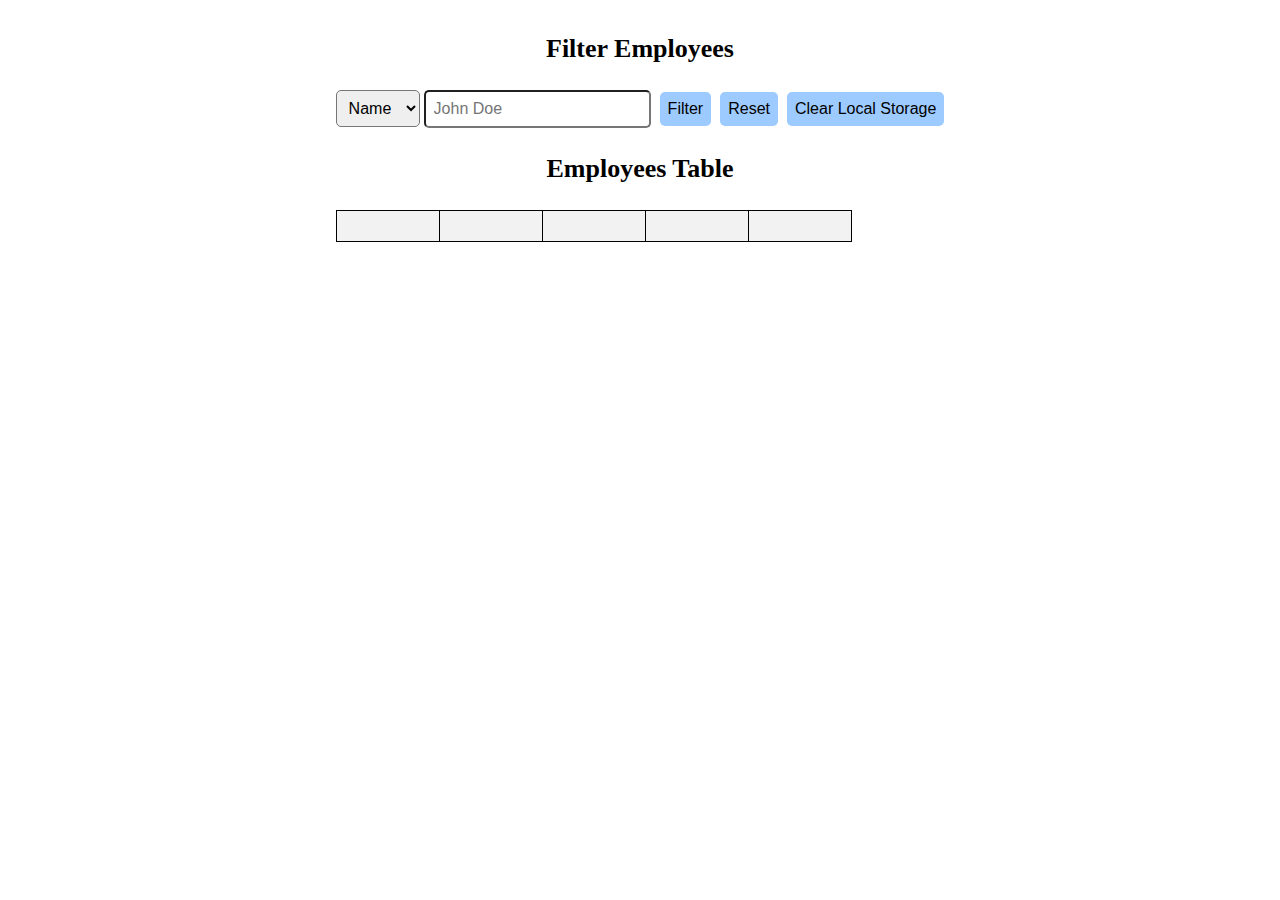
<file: firebase/index.html>
<!DOCTYPE html>
<html lang="en">
  <head>
    <meta charset="UTF-8" />
    <meta name="viewport" content="width=device-width, initial-scale=1.0" />
    <link rel="stylesheet" href="index.css" />
    <title>Practise EV</title>
  </head>
  <body>
    <div class="parent-Container">
    <div class="container">
      <h3>Filter Employees</h3>

      <select id="filterSelect" value="name">
        <option>Name</option>
        <option>Age</option>
        <option>Email</option>
        <option>Salary</option>
      </select>
      <input type="text" id="filterInput" placeholder="John Doe" />
      <button id="filter">Filter</button>
      <button id="reset">Reset</button>
      <button id="clearLocal">Clear Local Storage</button>
      <span id="savingData"></span>
      <span id="restoreData"></span>
      <h3>Employees Table</h3>
      <table>
        <thead id="tableHead"></thead>
        <tbody id="tableBody"></tbody>
        <tfoot>
          <tr>
            <td></td>
            <td></td>
            <td id="ageDetails"></td>
            <td></td>
            <td id="salaryDetails"></td>
          </tr>
        </tfoot>
      </table>
    </div>
    </div>
    <script src="index.js"></script>
  </body>
</html>
</file>
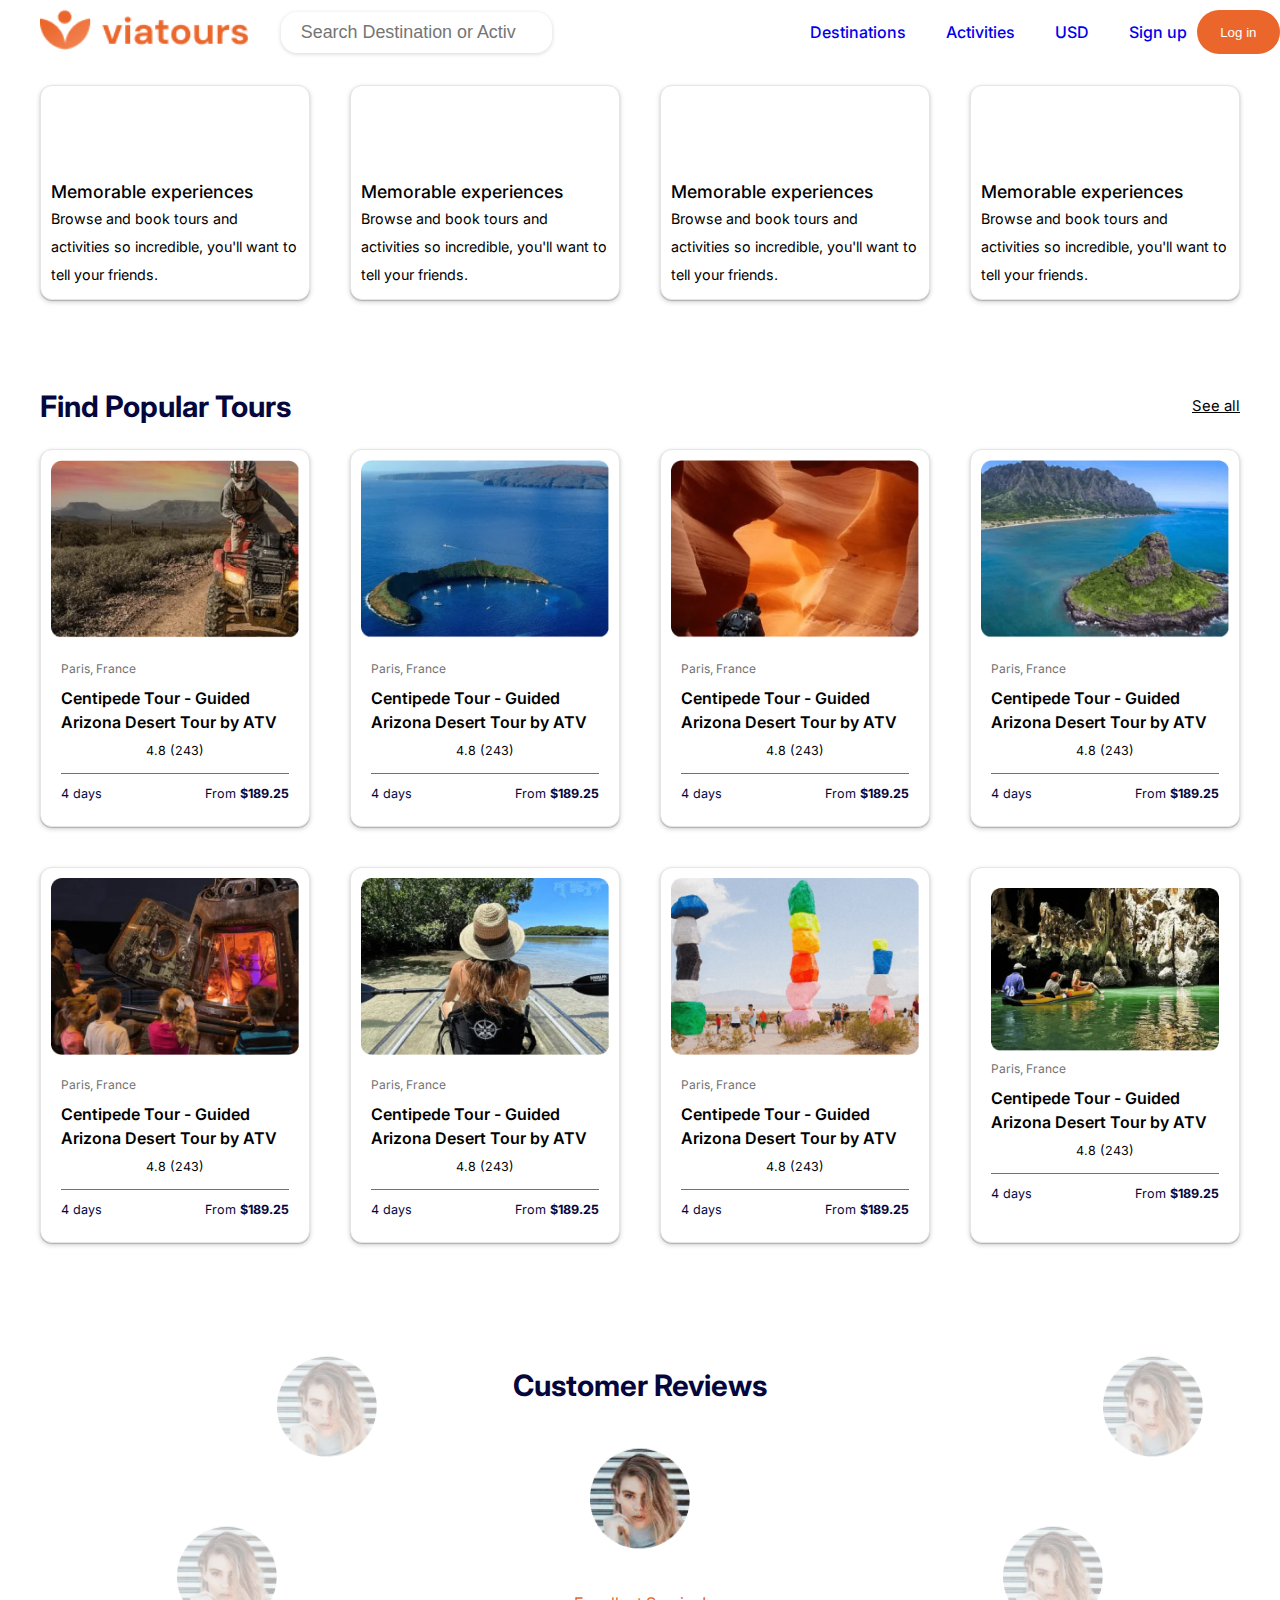
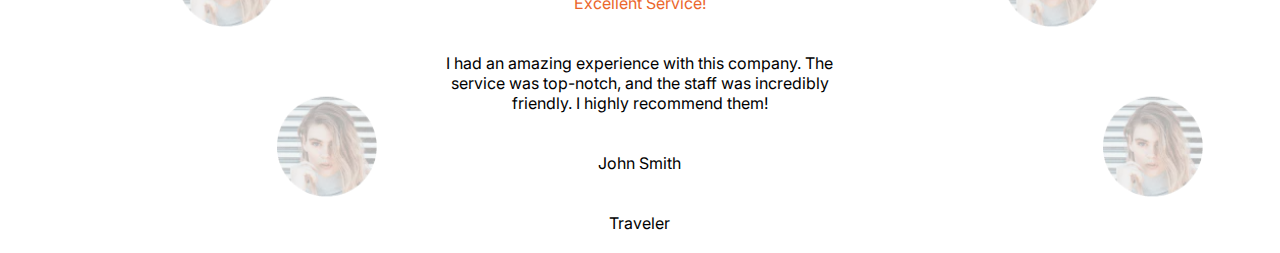
<file: Viatours/index.html>
<!DOCTYPE html>
<html lang="en">

<head>
  <meta charset="UTF-8">
  <meta name="viewport" content="width=device-width, initial-scale=1.0">
  <link rel="stylesheet" href="style.css">
  <title>Find The Tours</title>
</head>

<body>
  <!-- Navbar -->
  <nav class="navbar">
    <div class="nav-left">
      <div class="logo">
        <img src="img/viatours.png" alt="Logo">
      </div>
      <input type="search" placeholder="Search Destination or Activities">
    </div>

    <div class="nav-right">
      <ul class="nav-options">
        <li><a href="#">Destinations</a></li>
        <li><a href="#">Activities</a></li>
        <li><a href="#">USD</a></li>
        <li><a href="#">Sign up</a></li>
        <button class="btn">Log in</button>
      </ul>
    </div>
  </nav>

  <!-- choose Tourz -->
  <p class="heading2">Why choose Tourz</p>
  <div class="tours">
    <div class="card">
      <i class="fa-solid fa-ticket"></i>
      <p class="heading3">Memorable experiences</p>
      <p class="txt1">Browse and book tours and activities so incredible, you'll want to tell your friends.</p>
    </div>
    <div class="card">
      <i class="fa-regular fa-gem"></i>
      <p class="heading3">Memorable experiences</p>
      <p class="txt1">Browse and book tours and activities so incredible, you'll want to tell your friends.</p>
    </div>
    <div class="card">
      <i class="fa-solid fa-award"></i>
      <p class="heading3">Memorable experiences</p>
      <p class="txt1">Browse and book tours and activities so incredible, you'll want to tell your friends.</p>
    </div>
    <div class="card">
      <i class="fa-solid fa-ticket"></i>
      <p class="heading3">Memorable experiences</p>
      <p class="txt1">Browse and book tours and activities so incredible, you'll want to tell your friends.</p>
    </div>
  </div>


  <!-- Populor Tours -->
  <div class="head">
    <p class="heading1">Find Popular Tours</p>
    <p class="txt">See all</p>
  </div>
  <div class="tours">

    <div class="card">
      <img width="100%" src="./img/div.tourCard__image.png" alt="">
      <div class="card_info">
        <p class="location">Paris, France</p>
        <p class="card_title">Centipede Tour - Guided Arizona
          Desert Tour by ATV</p>
        <p class="rating">4.8 (243)</p>
        <div class="plan">
          <p>4 days</p>
          <p>From <span>$189.25</span></p>
        </div>
      </div>
    </div>

    <div class="card">
      <img width="100%" src="./img/div.tourCard__image-1.png" alt="">
      <div class="card_info">
        <p class="location">Paris, France</p>
        <p class="card_title">Centipede Tour - Guided Arizona
          Desert Tour by ATV</p>
        <p class="rating">4.8 (243)</p>
        <div class="plan">
          <p>4 days</p>
          <p>From <span>$189.25</span></p>
        </div>
      </div>
    </div>

    <div class="card">
      <img width="100%" src="./img/div.tourCard__image-2.png" alt="">
      <div class="card_info">
        <p class="location">Paris, France</p>
        <p class="card_title">Centipede Tour - Guided Arizona
          Desert Tour by ATV</p>
        <p class="rating">4.8 (243)</p>
        <div class="plan">
          <p>4 days</p>
          <p>From <span>$189.25</span></p>
        </div>
      </div>
    </div>

    <div class="card">
      <img width="100%" src="./img/image-15.png" alt="">
      <div class="card_info">
        <p class="location">Paris, France</p>
        <p class="card_title">Centipede Tour - Guided Arizona
          Desert Tour by ATV</p>
        <p class="rating">4.8 (243)</p>
        <div class="plan">
          <p>4 days</p>
          <p>From <span>$189.25</span></p>
        </div>
      </div>
    </div>

    <div class="card">
      <img width="100%" src="./img/image-9.png" alt="">
      <div class="card_info">
        <p class="location">Paris, France</p>
        <p class="card_title">Centipede Tour - Guided Arizona
          Desert Tour by ATV</p>
        <p class="rating">4.8 (243)</p>
        <div class="plan">
          <p>4 days</p>
          <p>From <span>$189.25</span></p>
        </div>
      </div>
    </div>

    <div class="card">
      <img width="100%" src="./img/image-10.png" alt="">
      <div class="card_info">
        <p class="location">Paris, France</p>
        <p class="card_title">Centipede Tour - Guided Arizona
          Desert Tour by ATV</p>
        <p class="rating">4.8 (243)</p>
        <div class="plan">
          <p>4 days</p>
          <p>From <span>$189.25</span></p>
        </div>
      </div>
    </div>

    <div class="card">
      <img width="100%" src="./img/image-11.png" alt="">
      <div class="card_info">
        <p class="location">Paris, France</p>
        <p class="card_title">Centipede Tour - Guided Arizona
          Desert Tour by ATV</p>
        <p class="rating">4.8 (243)</p>
        <div class="plan">
          <p>4 days</p>
          <p>From <span>$189.25</span></p>
        </div>
      </div>
    </div>

    <div class="card">
      <div class="card_info">
        <img width="100%" src="./img/image-12.png" alt="">
        <p class="location">Paris, France</p>
        <p class="card_title">Centipede Tour - Guided Arizona Desert Tour by ATV</p>
        <p class="rating">4.8 (243)</p>
        <div class="plan">
          <p>4 days</p>
          <p>From <span>$189.25</span></p>
        </div>
      </div>
    </div>
  </div>

    <!-- customer_review -->
  <div class="customer_review">
    <div class="parts1">
      <div class="blurimg" id="blur1"><img src="./img/image.lady.png" alt=""></div>
      <div class="blurimg" id="blur2"><img src="./img/image.lady.png" alt=""></div>
      <div class="blurimg" id="blur1"><img src="./img/image.lady.png" alt=""></div>
    </div>
    <div class="parts2">
      <div class="heading1" id="heading4">
        Customer Reviews
      </div>
      <div>
        <img src="./img/image.lady.png" alt="">
      </div>
      <div style="color: #EB662B;">Excellent Service!</div>
      <div>I had an amazing experience with this company. The service was
        top-notch, and the staff was incredibly friendly. I highly
        recommend them!</div>
      <div>John Smith</div>  
      <div>Traveler</div>
    </div>
    <div class="parts1">
      <div style="width: 20px;" class="blurimg" id="blur1"><img src="./img/image.lady.png" alt=""></div>
      <div class="blurimg" id="blur2"><img src="./img/image.lady.png" alt=""></div>
      <div class="blurimg" id="blur1"><img src="./img/image.lady.png" alt=""></div>
    </div>
  </div>
</body>

</html>
</file>
<file: firebase/index.css>
.parent-Container {
  display: flex;
  justify-content: center;
  align-items: center;
}

h3 {
  font-size: 26px;
  text-align: center;
}

#filterSelect,
#filterInput {
  padding: 8px;
  border-radius: 5px;
  font-size: 16px;
}

#filter,
#reset,
#clearLocal {
  background-color: #9dcbff;
  border: none;
  border-radius: 5px;
  padding: 8px;
  font-size: 16px;
  margin-left: 5px;
}

table {
  border-collapse: collapse;
}

#tableHead {
  font-size: 22px;
}

table tr td {
  border: 1px solid;
  height: 28px;
}

td {
  width: 100px;
  font-size: 18px;
}

/* Zebra striping for table rows */
table tr:nth-child(odd) {
  background-color: #f2f2f2;
}
table tr:nth-child(even) {
  background-color: #ffffff;
}

/* Highlight style for the last modified row */
.highlight {
  background-color: #ffeb3b !important;
}


.sort {
  margin-left: 10px;
  cursor: pointer;
  color: blue;
  border: none;
  border-radius: 5px;
}

input.inputDet {
  border: none;
  font-size: 16px;
  padding: 5px;
}

#savingData {
  color: green;
}

.delRow {
  position: absolute;
  right: -76px;
  top: 0px;
  color: #fff;
  background-color: #ff553e;
  border: none;
  border-radius: 5px;
  padding: 5px;
  font-size: 16px;
}
.delRow:hover {
  font-weight: 700;
  background-color: red;
  cursor: pointer;
  color: antiquewhite;
}
#restoreData {
  cursor: pointer;
  color: rgb(255, 16, 243);

  font-size: 20px;
}
</file>
<file: Viatours/style.css>
@import url('https://fonts.googleapis.com/css2?family=Inter:ital,opsz,wght@0,14..32,100..900;1,14..32,100..900&display=swap');

/* BTN BACKGROUND COLOR : #EB662B
bASIC OLOR : #fff
pRIMARY TEXT COLOR : #05073C
SECONDARY TEXT COLOR : #757575
FRAME : #F5F5F5
 */

* {
  margin: 0;
  padding: 0;
  box-sizing: border-box;
}

body {
  width: 100%;
  margin: auto;
  font-family: 'Inter', sans-serif;
  padding: 20px;
}

/* Navbar */
.navbar {
  display: flex;
  justify-content: space-between;
  align-items: center;
  padding: 10px 20px;
  color: #05073C;
  width: 100%;
  top: 0;
  position: fixed;
  background-color: #fff;
}

.nav-left,
.nav-right {
  display: flex;
  align-items: center;
}

.logo img {
  height: 40px;
}

.nav-left>input {
  font-size: 1.12rem;
  width: 100%;
  margin-left: 2rem;
  padding: 10px 20px;
  border: none;
  border-radius: 16px;
  outline: none;
  box-shadow: rgba(0, 0, 0, 0.16) 0px 1px 4px;
}

.nav-links li {
  margin-left: 20px;
}

.nav-links li a {
  text-decoration: none;
  font-size: 16px;
  font-weight: 500;
}

.nav-right .nav-options {
  display: flex;
  align-items: center;
  list-style: none;
}

.nav-options li {
  padding: 0 10px;
  margin-left: 20px;
}

.nav-options li a {
  text-decoration: none;
  font-size: 16px;
  font-weight: 500;
}

.btn {
  border: none;
  background-color: #EB662B;
  color: #fff;
  outline: none;
  width: 83.31px;
  height: 44px;
  left: 284.61px;
  padding: 12px;
  border-radius: 200px;
}

/* Find Populor Tours */
.head {
  display: flex;
  flex-wrap: wrap;
  align-items: center;
  justify-content: space-between;
  padding: 10px 20px;
  margin-top: 4rem;
}

.heading1 {
  color: #05073C;
  font-size: 29.41px;
  font-weight: 700;
  line-height: 45px;
  text-align: left;
}

.txt1 {
  font-size: 14.3px;
  font-weight: 400;
  line-height: 28.13px;
  text-align: left;
}

.tours {
  display: grid;
  grid-template-columns: repeat(4, 1fr);
  grid-gap: 20px;
  padding: 10px 20px;
}

/* Card Styles */
.card {
  border: 1px solid #E7E6E6;
  background-color: #fff;
  border-radius: 12px;
  padding: 10px;
  text-align: center;
  box-shadow: 0 1px 1px 0 rgba(0, 0, 0, 0.2), 0 2px 5px 0 rgba(0, 0, 0, 0.19);
}

.card img {
  border-radius: 8px;
}

.card_info {
  text-align: left;
  padding: 10px;
  line-height: 24px;
}

.location {
  color: #717171;
  font-size: 12px;
  font-weight: 400;
}

.card_title {
  font-size: 16px;
  font-weight: 600;
  margin: 5px 0;
}

.rating {
  text-align: center;
  font-size: 12.5px;
  font-weight: 400;
}

.plan {
  display: flex;
  justify-content: space-between;
  align-items: center;
  color: #05073C;
  font-size: 12.6px;
  font-weight: 400;
  border-top: 1px solid #717171;
  padding-top: 8px;
  margin-top: 10px;
}

.plan span {
  font-weight: 700;
}

/*   <!-- Populor Thing To do --> */

.head {
  display: flex;
  flex-wrap: wrap;
  align-items: center;
  justify-content: space-between;
  padding: 10px 20px;
}

.heading1 {
  color: #05073C;
  font-size: 29.41px;
  font-weight: 700;
  line-height: 45px;
  text-align: left;
}

.txt {
  font-size: 14.3px;
  font-weight: 400;
  line-height: 28.13px;
  text-align: left;
  text-decoration: underline;
}

/* grid */
.wrapper {
  display: grid;
  grid-template-columns: repeat(7, 175px);
  grid-template-rows: repeat(2, 240px);
  grid-gap: 1rem;
  margin: auto;
  padding: 10px;
  justify-content: center;
}

.wrapper>img {
  width: 100%;
  height: 100%;
  border-radius: 12px;
}

.one {
  grid-row: 1/3;
  grid-column: 1/3;
}

.two {
  grid-column: 3/5;
}

.three {
  grid-column: 5/8;
}

.four {
  grid-row: 2/3;
  grid-column: 3/5;
}

.five {
  grid-column: 6/8;
  grid-row: 2/3;
}

.six {
  width: 1320px;
  height: 296.38px;
}

/* Why choose Tourz */
.tours {
  padding: 10px 20px;
  display: grid;
  grid-template-columns: repeat(4, 1fr);
  grid-gap: 40px;
}

.card {
  /* border: 1px solid #E7E6E6; */
  border-radius: 12px;
  padding: 10px;
  /* box-shadow: 0 1px 1px 0 rgba(0, 0, 0, 0.2), 0 2px 5px 0 rgba(0, 0, 0, 0.19); */
  line-height: 1.7;

}

.card>i {
  font-size: 3rem;
  color: #EB662B;
  padding: 10px;
}

.heading2 {
  font-size: 29.3px;
  font-weight: 700;
  /* line-height: 45px; */
  text-align: left;
  /* padding: 40px 20px; */
  padding: 10px 40px;
}

.heading3 {
  font-size: 17.72px;
  font-weight: 500;
  line-height: 27px;
  text-align: left;
}

.txt {
  font-size: 14.88px;
  font-weight: 400;
  line-height: 28.13px;
  text-align: left;
}

.customer_review {
  display: grid;
  grid-template-columns: repeat(3, 1fr);
  justify-content: space-between;
  margin-top: 70px;
  width: 100%;
}

.parts1 {
  border: #EB662B;
  display: grid;
  grid-template-rows: repeat(3, 1fr);
  justify-content: center;
  align-items: center;
}
.blurimg {
  opacity: 0.35;
}
#blur1 {
  position: relative;
  left: 100px;
    
}

.blur2 {
  position: relative;
  left: 100px; 
}

.parts2 {
  display: flex;
  flex-direction: column;
  justify-content: center;
  align-content: center;
  text-align: center;
}

#heading4 {
  text-align: center;
}

.parts2 div{
  margin-top: 40px;
}

/* Responsive Styles */
@media (max-width: 1024px) {
  .tours {
    grid-template-columns: repeat(3, 1fr);
    padding: 10px;
  }

  .card_title {
    font-size: 15px;
  }

  .rating,
  .plan {
    font-size: 12px;
  }
}

@media (max-width: 768px) {
  .tours {
    grid-template-columns: repeat(2, 1fr);
    grid-gap: 15px;
  }

  .card_title {
    font-size: 14px;
  }

  .rating,
  .plan {
    font-size: 11px;
  }

  .card img {
    width: 100%;
    height: auto;
  }

  .nav-options>li {
    background-color: red;
    display: none;
  }
  .parts1 {
    display: none;
  }
}

@media (max-width: 480px) {
  .tours {
    grid-template-columns: 1fr;
    grid-gap: 10px;
    padding: 5px;
  }

  .card {
    padding: 8px;
  }

  .card_title {
    font-size: 14px;
  }

  .rating,
  .plan {
    font-size: 11px;
  }

  .plan {
    flex-direction: row;
    align-items: flex-start;
  }

  .plan p {
    margin-bottom: 5px;
  }

  .plan span {
    display: block;
    margin-top: 5px;
  }

  .nav-options>li,
  .nav-left>input {
    display: none;
  }
    .parts1 {
      display: none;
    }
}
</file>
